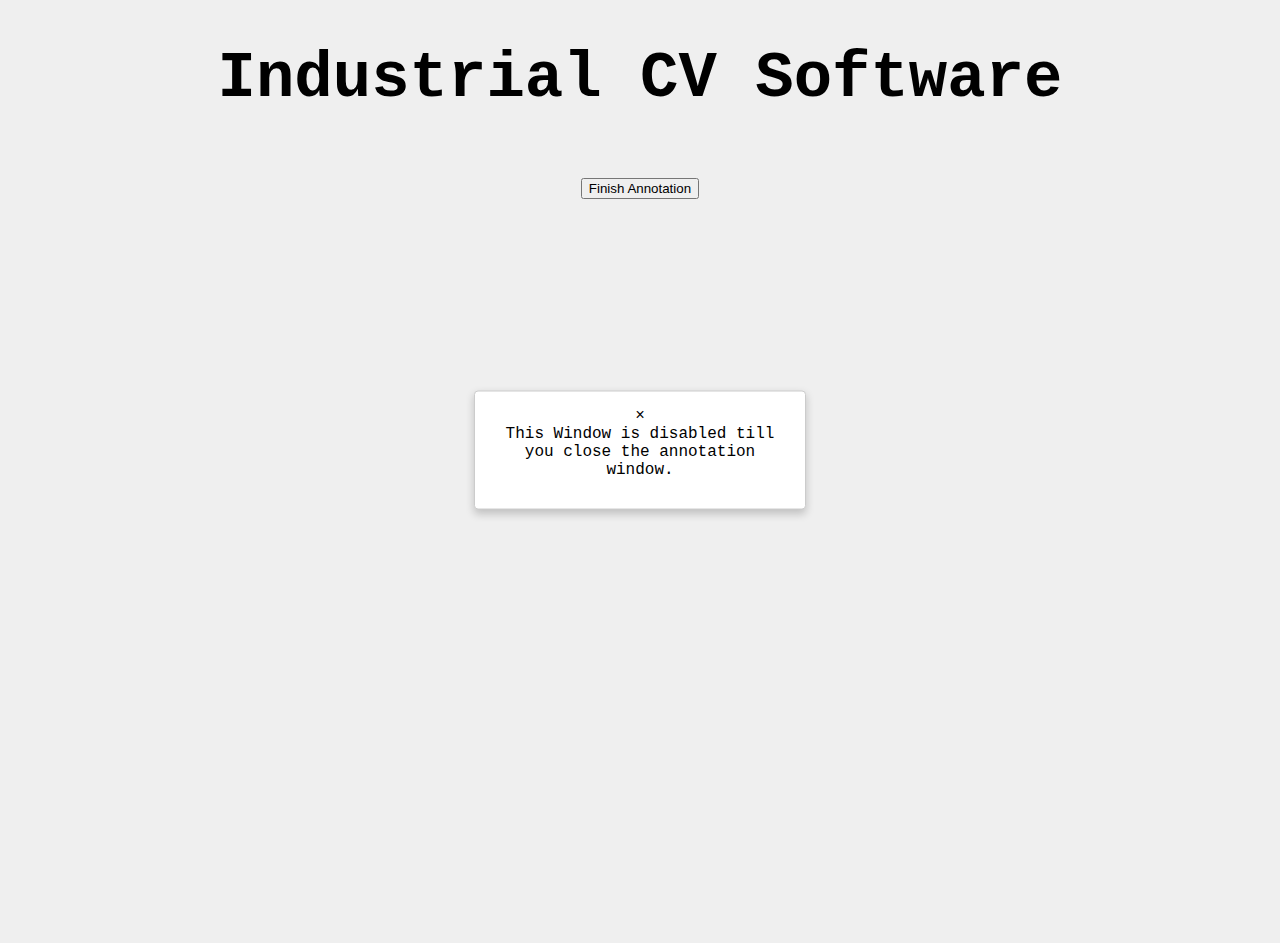
<file: templates/colab.html>
<!DOCTYPE html>
<html lang="en">

<head>
    <meta charset="UTF-8">
    <meta name="viewport" content="width=device-width, initial-scale=1.0">
    <link rel="stylesheet" href="/static/css/index.css">
    <link rel="stylesheet" href="/static/css/style.css">
    <script src="https://code.jquery.com/jquery-3.6.0.min.js"></script>

    <style>
        /* Styles for the modal */
        .modal {
            display: none;
            position: fixed;
            z-index: 1;
            left: 0;
            top: 0;
            width: 100%;
            height: 100%;
            overflow: auto;
            background-color: rgba(0, 0, 0, 0.4);
        }

        .modal-content {
            background-color: #fff;
            width: 300px;
            padding: 15px;
            border: 1px solid #ccc;
            border-radius: 4px;
            box-shadow: 0 4px 8px rgba(0, 0, 0, 0.2);
            position: absolute;
            top: 50%;
            left: 50%;
            transform: translate(-50%, -50%);
            text-align: center;
        }

        .modal-content p {
            margin-top: 0;
            margin-bottom: 15px;
        }

        .modal-content button {
            padding: 8px 20px;
            background-color: #007bff;
            color: #fff;
            border: none;
            border-radius: 4px;
            cursor: pointer;
        }

        .modal-content button:hover {
            background-color: #0056b3;
        }

        textarea {
            resize: none;
            width: 400px;
            height: 60px;
            overflow: auto;
        }
    </style>

    <title>Industrial CV Software</title>
</head>

<body>
    <center>
        <h1>Industrial CV Software</h1>
    </center>

    <div class="loading-screen" id="loadingScreen">
        <p id="loadingMessage">Submitting...</p>
        <div class="loading-dots"></div>
    </div>

    <div id="customAlertBox" class="custom-alert">
        <div class="modal-content">
            <span class="close-btn" onclick="closeAlertBox()">&times;</span>
            <p id="alertMessage">This Window is disabled till you close the annotation window.</p>
        </div>
    </div>

    <div class="flex-container">

        <button id="myForm" onclick="location.href='/model_train/{{id}}'"> Finish Annotation </button>

    </div>

    <!-- <footer>
        <p>
            This application is not licensed and have only 3 months of free trial
        </p>
    </footer> -->

    <script>
        var alertBox = document.getElementById("customAlertBox");
        var alertMessage = document.getElementById("alertMessage");
        alertMessage.innerHTML = message;
        alertBox.style.display = "block";

        function closeAlertBox() {
            var alertBox = document.getElementById("customAlertBox");
            alertBox.style.display = "none";
        }

        document.getElementById('myForm').addEventListener('click', function (event) {
    
    // Show loading screen
    document.getElementById('loadingScreen').style.display = 'flex';

    // Simulate submission delay (You can replace this with actual form submission logic)
    setTimeout(function () {
        // Hide loading screen after a delay (simulating submission success)
        document.getElementById('loadingScreen').style.display = 'none';
        
    }, 10000); // Replace 3000 with your desired delay in milliseconds
});

    </script>

</body>

</html>
</file>
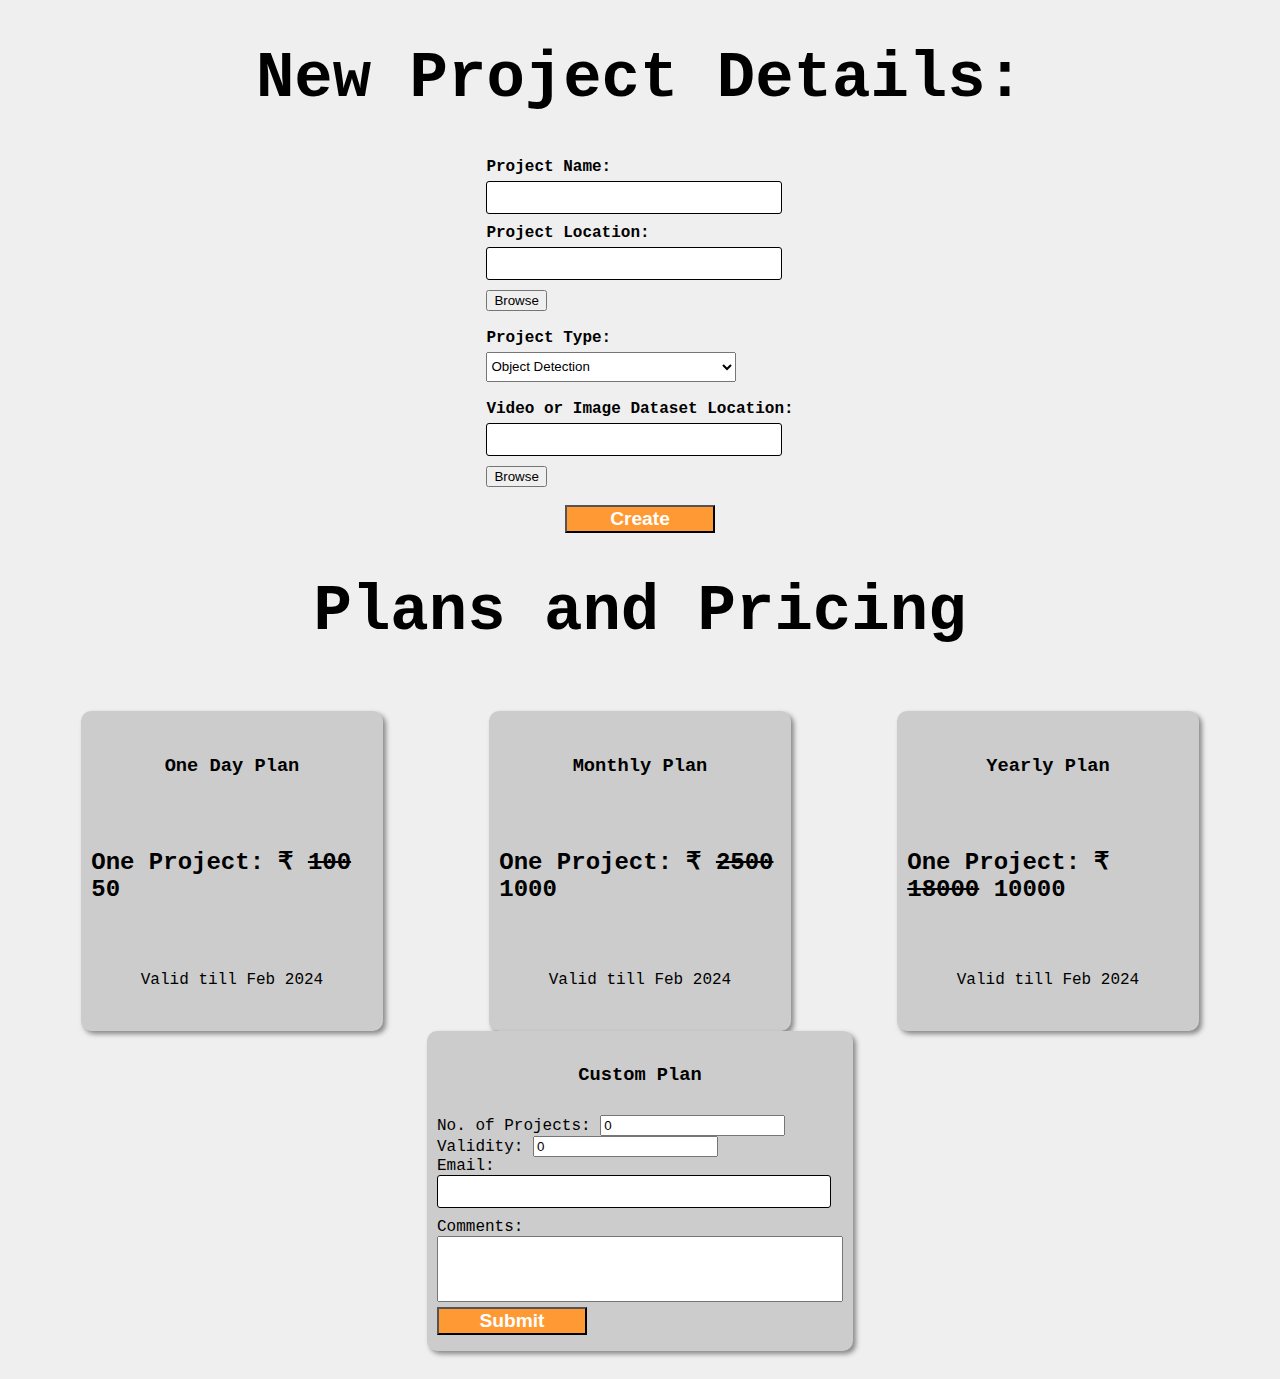
<file: templates/new_project.html>
<!DOCTYPE html>
<html lang="en">

<head>
    <meta charset="UTF-8">
    <meta name="viewport" content="width=device-width, initial-scale=1.0">
    <link rel="stylesheet" href="/static/css/style.css">
    <link rel="stylesheet" href="/static/css/new_project.css">
    <title>Industrial CV Software</title>
    <style>
        /* Styles for the modal */
        .modal {
            display: none;
            position: fixed;
            z-index: 1;
            left: 0;
            top: 0;
            width: 100%;
            height: 100%;
            overflow: auto;
            background-color: rgba(0, 0, 0, 0.4);
        }

        .modal-content {
            background-color: #fff;
            width: 300px;
            padding: 15px;
            border: 1px solid #ccc;
            border-radius: 4px;
            box-shadow: 0 4px 8px rgba(0, 0, 0, 0.2);
            position: absolute;
            top: 50%;
            left: 50%;
            transform: translate(-50%, -50%);
            text-align: center;
        }

        .modal-content p {
            margin-top: 0;
            margin-bottom: 15px;
        }

        .modal-content button {
            padding: 8px 20px;
            background-color: #007bff;
            color: #fff;
            border: none;
            border-radius: 4px;
            cursor: pointer;
        }

        .modal-content button:hover {
            background-color: #0056b3;
        }

        textarea{
            resize: none;
            width: 400px;
            height: 60px;
            overflow: auto;
        }
    </style>
    <script src="https://code.jquery.com/jquery-3.6.0.min.js"></script>
</head>
<body>
    <!-- Add this div for the custom alert box -->
    <div id="customAlertBox" class="custom-alert">
        <div class="modal-content">
            <span class="close-btn" onclick="closeAlertBox()">&times;</span>
            <p id="alertMessage">Project Location cannot be empty.</p>
        </div>
    </div>
    <h1 class="center">New Project Details:</h1>
    <div class="init">
        <form id="myForm" action="/project" method="post" onsubmit="return validateForm()">
            <label for="projectName"> Project Name:</label>
            <input required type="text" id="projectName" name="projectName">
            <label for="projectLocation">Project Location:</label>
            <input required readonly type="text" id="projectLocation" name="projectLocation" value="">
            <button id="selectDirectoryBtn" type="button" data-locationId="projectLocation">Browse</button>
            <div><br></div>
            <label for="projectType">Project Type:</label>
            <select id="projectType" name="projectType" style="width: 250px; height: 30px;">
                <option value="ObjectDetection" selected>Object Detection</option>
            </select>
            <div>
                <br>
            </div>
            <label for="videoLocation"> Video or Image Dataset Location:</label>
            <input required readonly type="text" id="videoLocation" name="videoLocation">
            <button id="selectDatasetBtn" type="button" data-locationId="videoLocation">Browse</button>
            <div><br></div>
            <center><input type="submit" value="Create" id="submitButton"></center>
        </form>
    </div>
    <h1 class="center">Plans and Pricing</h1>
    <div class="flex-container">
        <div class="card flex-container column">
            <h3 class="center">One Day Plan</h3>
            <h2>One Project: &#8377; <s>100</s> 50</h2>
            <p class="center">Valid till Feb 2024</p>
        </div>
        <div class="card flex-container column">
            <h3 class="center">Monthly Plan</h3>
            <h2>One Project: &#8377; <s>2500</s> 1000</h2>
            <p class="center">Valid till Feb 2024</p>
        </div>
        <div class="card flex-container column">
            <h3 class="center">Yearly Plan</h3>
            <h2>One Project: &#8377; <s>18000</s> 10000</h2>
            <p class="center">Valid till Feb 2024</p>
        </div>
        <div class="card flex-container column">
            <h3 class="center">Custom Plan</h3>
            <form>
                <div>
                    No. of Projects: <input type="number" value="0"/>
                </div>
                <div>
                    Validity: <input type="number" value="0"/>
                </div>
                <div>
                    Email: <input type="email"/>
                </div>
                <div>
                    Comments:<textarea ></textarea>
                </div>
                <input type="submit" value="Submit">
            </form>
        </div>
    </div>
    <script src="/static/js/script.js"></script>
</body>
</html>
</file>
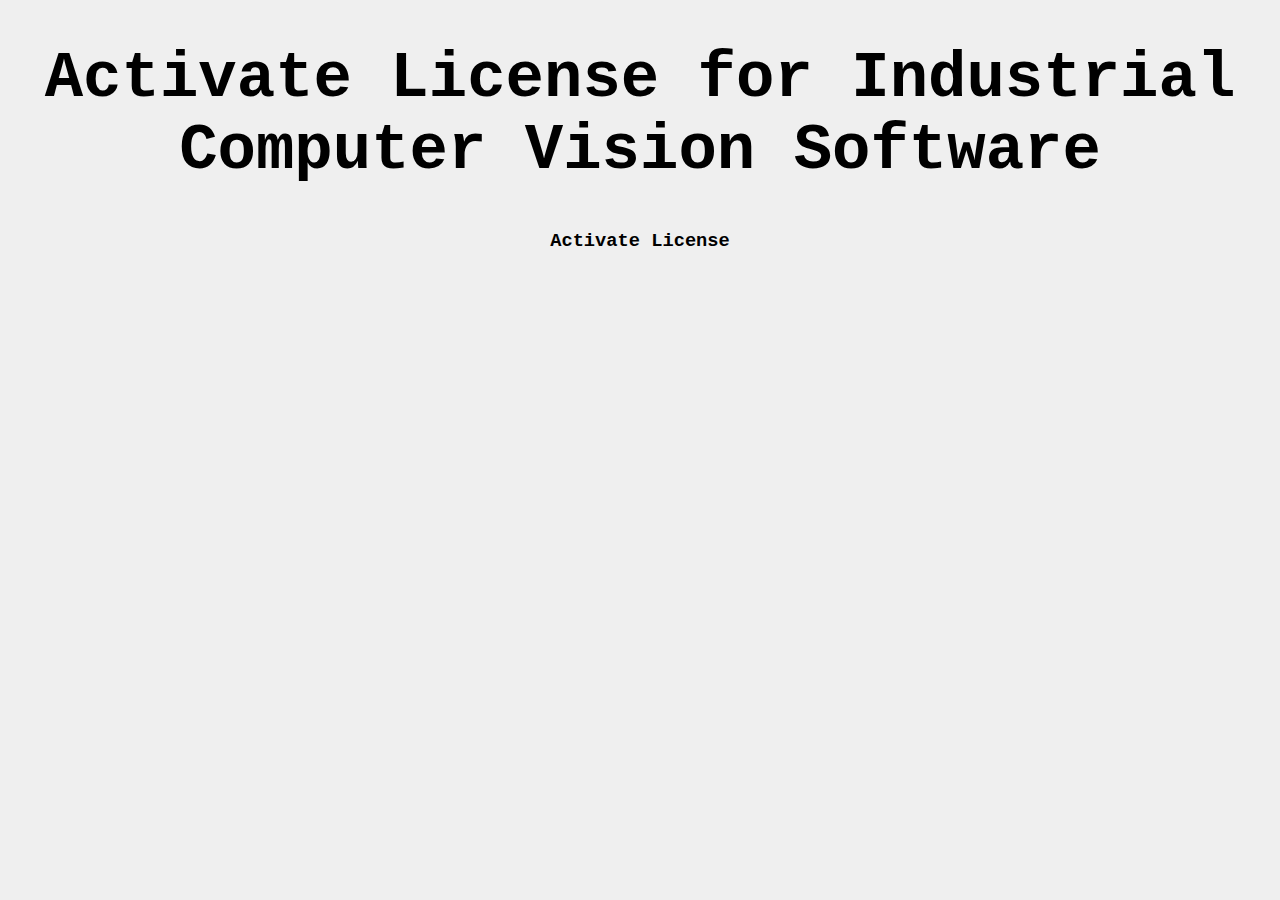
<file: templates/productKey.html>
<!DOCTYPE html>
<html lang="en">
<head>
    <meta charset="UTF-8">
    <meta name="viewport" content="width=device-width, initial-scale=1.0">
    <link rel="stylesheet" href="/static/css/style.css">
    <title>Industrial CV Software</title>
</head>
<body>
    <center><h1>Activate License for Industrial Computer Vision Software</h1></center>
    <center><h3>Activate License</h3></center>
</body>
</html>
</file>
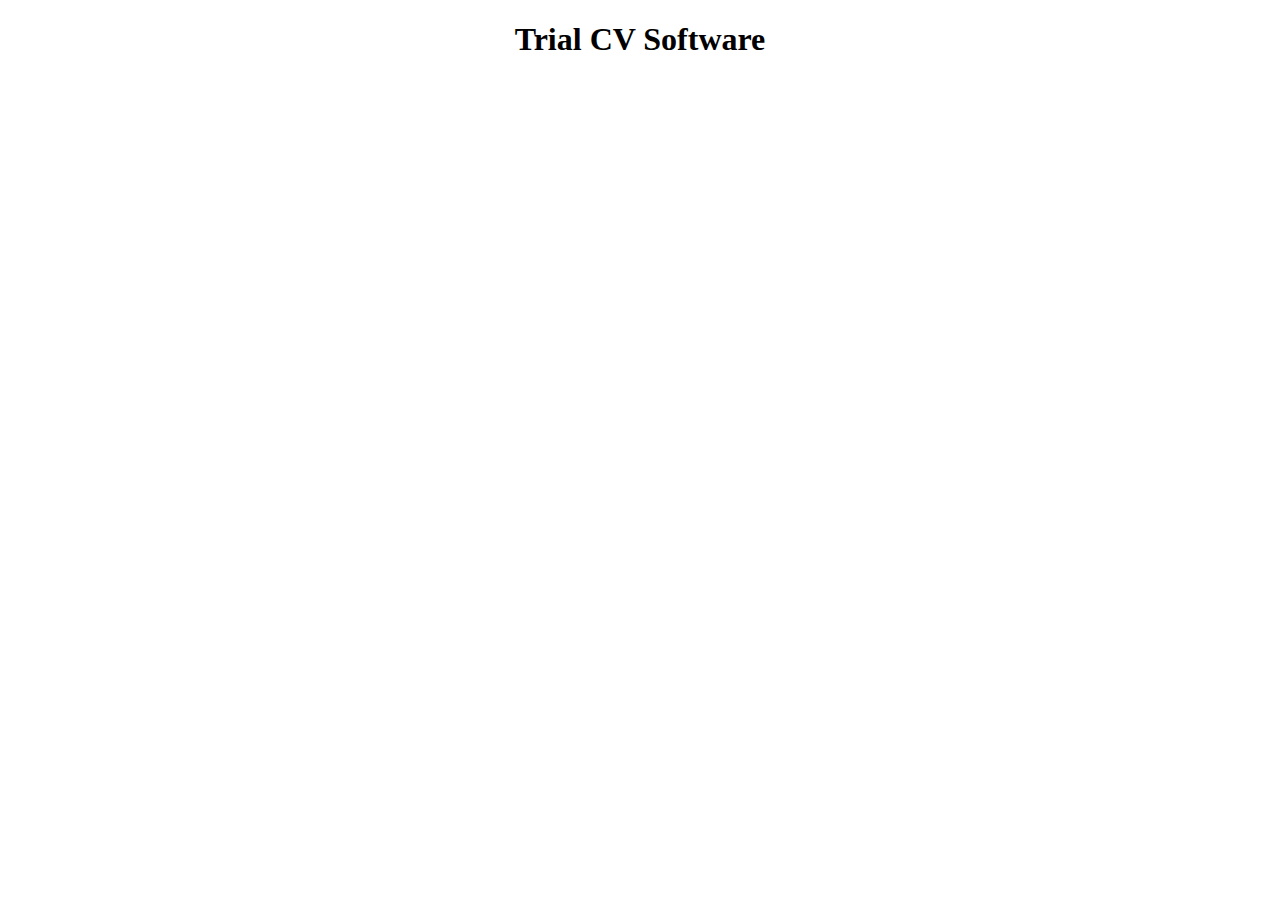
<file: templates/try.html>
<!DOCTYPE html>
<html lang="en">
<head>
    <meta charset="UTF-8">
    <meta name="viewport" content="width=device-width, initial-scale=1.0">
    <title>Industrial CV Software</title>
</head>
<body>
    <center><h1>Trial CV Software</h1></center>
</body>
</html>
</file>
<file: static/css/index.css>
body {
  font-family: Arial, sans-serif;
  background-color: #e0e0e0;
  /* Background color */
  margin: 0;

  height: 100vh;
}

.init {
  display: flex;
  justify-content: center;
  align-items: center;
}

form.myform {
  width: 300px;
  background-color: #c0c0c0;
  padding: 20px;
  border: 2px solid #000000;
  border-radius: 10px;
  box-shadow: 4px 4px 10px rgba(0, 0, 0, 0.5);
}

.item {
  text-align: center;
  display: flex;
  /* align-items: stretch; */
}

button[type='submit'] {
  background-color: #ccc;
  padding: 20px;
  margin: 0 10px;
  border-radius: 10px;
  box-shadow: 3px 3px 5px #888888;
  cursor: pointer;
}

button[type='submit']:hover {
  background-color: #ddd; /* White text color on hover */
}

h1{
  font-size: 36px;
}

p.descriptive {
  width: 500px;
}

@keyframes pulse {
  0% {
    color: #000;
  }

  50% {
    color: transparent;
  }

  100% {
    color: #000;
  }
}
</file>
<file: static/css/style.css>
body {
    background-color: rgb(239, 239, 239);
    overflow: auto;
    font-family: 'Courier New', Courier, monospace;
}

h1 {
    font-size: 4em;
}

footer {
    position: absolute;
    bottom: 0;
    width: 100%;
    height: 150px;
    max-height: 150px;
}

footer p {
    text-align: center;
    font-size: 1.3rem;
    color: rgb(89, 89, 89);
    user-select: none;
}

.flex-container {
    display: flex;
    flex-wrap: wrap;
    justify-content: space-around;
    padding: 20px;
}

.column {
    flex-direction: column;
}

.flex-break {
    height: 0;
    flex-basis: 100%;
}

.center {
    text-align: center;
}

.descriptive {
    color: #000000;
    font-family: 'Courier New', Courier, monospace;
}

label {
    display: block;
    margin-bottom: 5px;
    font-weight: bold;
    color: #000000;
}

input[type="text"],
input[type="email"],
input[type="tel"] {
    width: calc(100% - 12px);
    padding: 8px;
    margin-bottom: 10px;
    border: 1px solid #000000;
    border-radius: 3px;
    background-color: #ffffff;
    color: #000000;
    box-sizing: border-box;
}

input[type='button'],
input[type='submit'] {
    background-color: #ff9933;
    color: #ffffff;
    font-weight: bold;
    cursor: pointer;
    transition: background-color 0.3s;
    position: relative;
    width: 150px;
    font-size: 1.2rem;
}

input[type="button"]:hover,
input[type='submit']:hover {
    background-color: #ff8000;
}

.loading-screen {
    display: none;
    position: fixed;
    top: 0;
    left: 0;
    width: 100%;
    height: 100%;
    background-color: rgba(255, 255, 255, 0.8);
    z-index: 9999;
    justify-content: center;
    align-items: center;
    flex-direction: column;
}

.loading-dots {
    display: inline-block;
    font-size: 24px;
    animation: pulse 1.5s infinite;
}
</file>
<file: static/css/new_project.css>
.init {
    display: flex;
    justify-content: center;
    align-items: center;
}

form.myform {
    width: 300px;
    background-color: #c0c0c0;
    /* Form background color */
    padding: 20px;
    border: 2px solid #000000;
    /* Form border color */
    border-radius: 10px;
    box-shadow: 4px 4px 10px rgba(0, 0, 0, 0.5);
}

label {
    display: block;
    margin-bottom: 5px;
    font-weight: bold;
    color: #000000;
    /* Label color */
}

.card{
    flex-basis: 23%;
    background-color: #ccc;
    padding: 10px;
    border-radius: 10px;
    box-shadow: 3px 3px 5px #888888;
    height: 300px;
}

/* CSS for the custom alert box */
.custom-alert {
    display: none;
    position: fixed;
    z-index: 9999;
    left: 0;
    top: 0;
    width: 100%;
    height: 100%;
    background-color: rgba(0, 0, 0, 0.5);
}

.modal-content {
    position: absolute;
    top: 50%;
    left: 50%;
    transform: translate(-50%, -50%);
    background-color: #f2f2f2;
    border: 1px solid #ccc;
    border-radius: 5px;
    padding: 20px;
    box-shadow: 0 4px 8px rgba(0, 0, 0, 0.3);
    z-index: 10000;
    width: 300px; /* Set width to fit content */
}

.close-btn {
    position: absolute;
    top: 10px;
    right: 10px;
    cursor: pointer;
    font-size: 18px;
    color: #666;
    border: none;
    background: none;
}

.close-btn:hover {
    color: #333;
}

.close-btn:focus {
    outline: none;
}

.button-container {
    text-align: right;
    margin-top: 20px;
}

.button-container button {
    padding: 8px 16px;
    margin-left: 10px;
    cursor: pointer;
    border: 1px solid #ccc;
    border-radius: 3px;
    background-color: #f2f2f2;
    color: #333;
    transition: background-color 0.3s ease, color 0.3s ease;
}

.button-container button:hover {
    background-color: #ddd;
    color: #222;
}

.button-container button:focus {
    outline: none;
}
</file>
